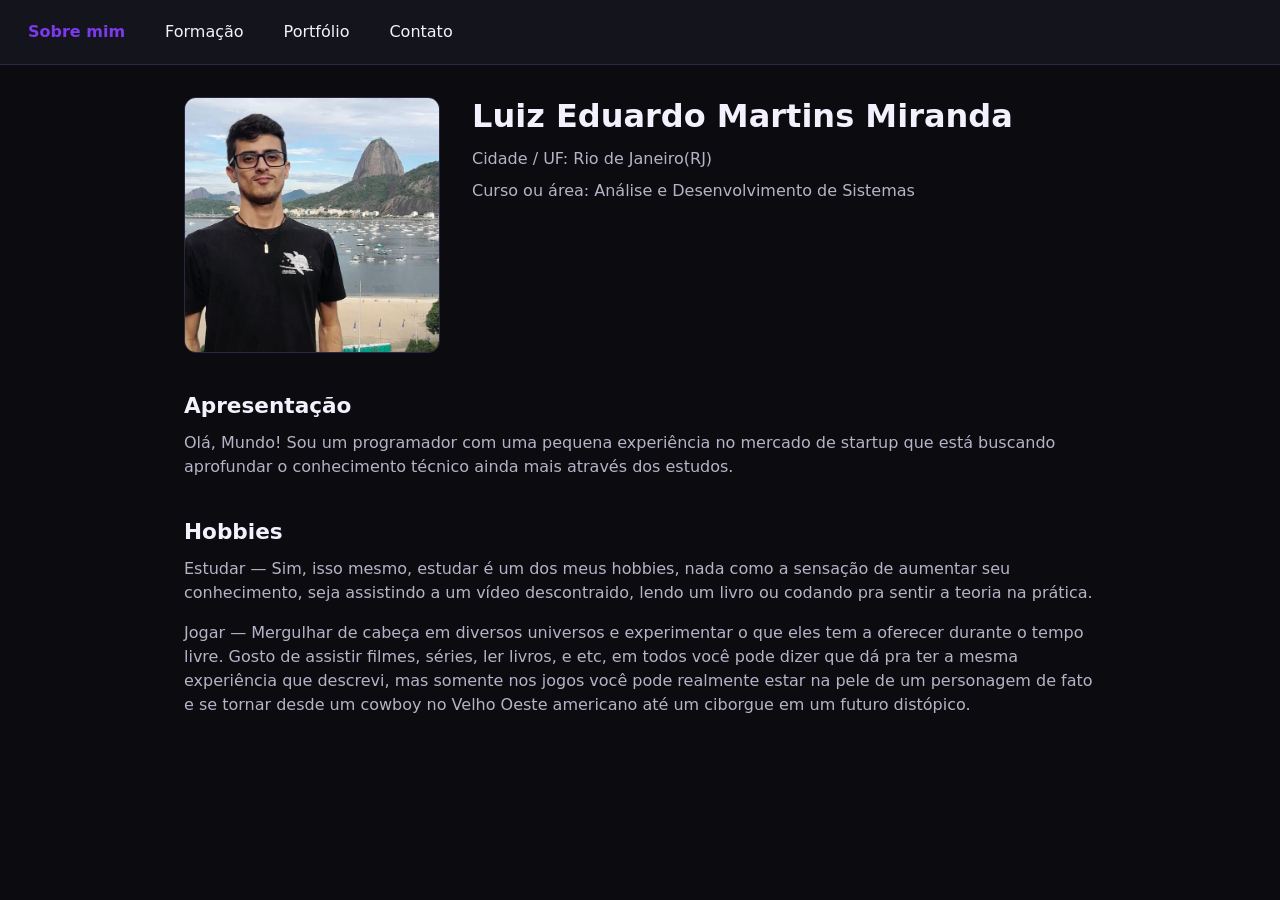
<file: index.html>
<!DOCTYPE html>
<html lang="pt-BR">
<head>
  <meta charset="UTF-8">
  <meta name="viewport" content="width=device-width, initial-scale=1.0">
  <!-- Página inicial; vai para sobre.html. -->
  <meta http-equiv="refresh" content="0; url=sobre.html">
  <link rel="canonical" href="sobre.html">
  <title>Sobre mim | Luiz Eduardo</title>
</head>
<body>
  <h1>Sobre mim</h1>
  <p>Redirecionando para Sobre mim.</p>
  <p><a href="sobre.html">Ir para Sobre mim</a></p>
</body>
</html>
</file>
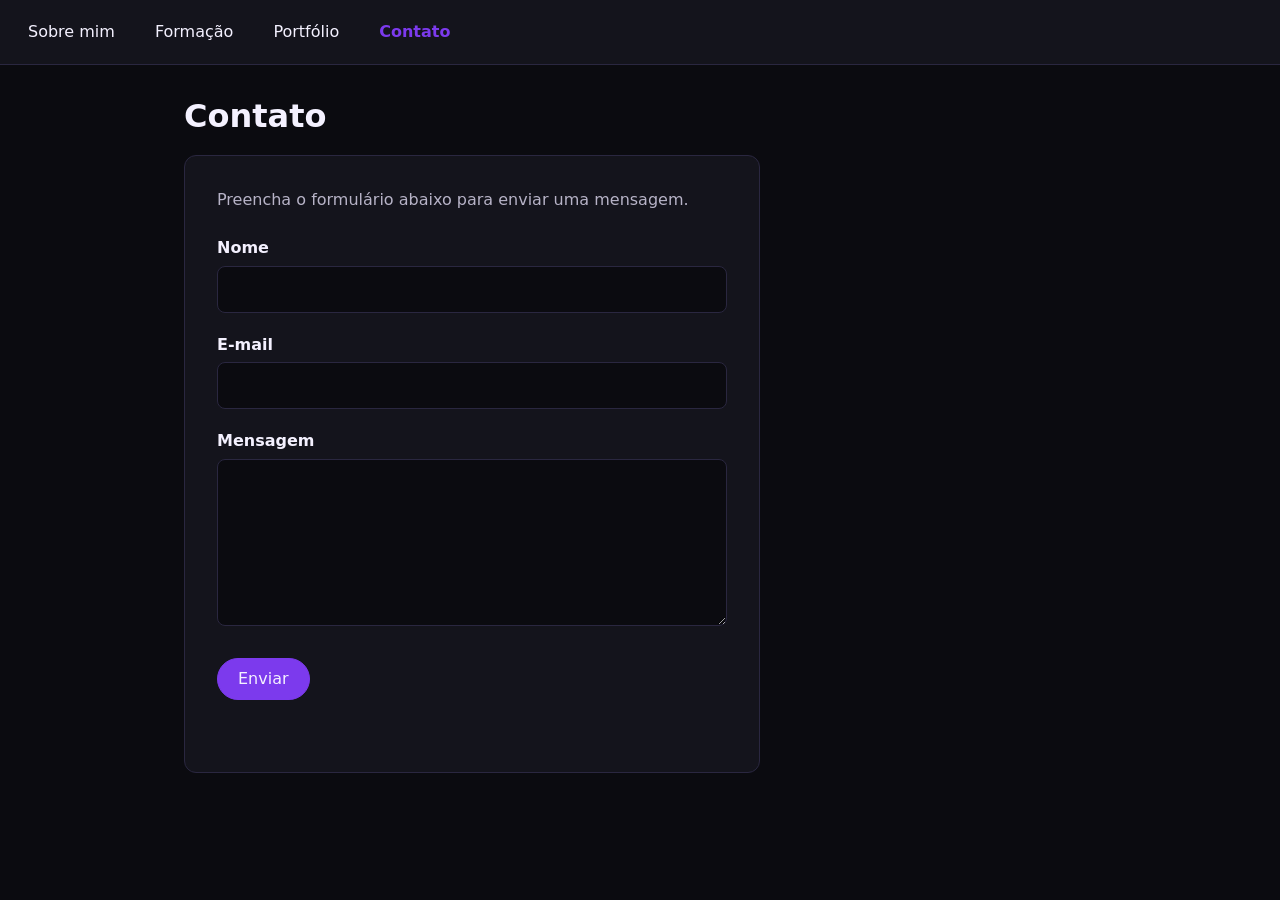
<file: contato.html>
<!DOCTYPE html>
<html lang="pt-BR">
<head>
  <meta charset="UTF-8">
  <meta name="viewport" content="width=device-width, initial-scale=1.0">
  <title>Contato | Luiz Eduardo</title>
  <link rel="stylesheet" href="css/style.css">
</head>
<body>
  <!-- Menu superior repetido em todas as páginas -->
  <header>
    <nav aria-label="Menu principal">
      <ul>
        <li><a href="sobre.html">Sobre mim</a></li>
        <li><a href="formacao.html">Formação</a></li>
        <li><a href="portfolio.html">Portfólio</a></li>
        <li><a href="contato.html" class="atual" aria-current="page">Contato</a></li>
      </ul>
    </nav>
  </header>

  <main>
    <h1>Contato</h1>

    <!-- Formulário com nome, e-mail e mensagem com validações no JS -->
    <section class="contato-caixa">
      <p class="contato-apoio">Preencha o formulário abaixo para enviar uma mensagem.</p>

      <form id="form-contato" novalidate>
        <div class="contato-campo">
          <label for="nome">Nome</label>
          <input type="text" id="nome" name="nome" autocomplete="name">
          <p class="contato-erro" id="erro-nome" hidden></p>
        </div>

        <div class="contato-campo">
          <label for="email">E-mail</label>
          <input type="email" id="email" name="email" autocomplete="email">
          <p class="contato-erro" id="erro-email" hidden></p>
        </div>

        <div class="contato-campo">
          <label for="mensagem">Mensagem</label>
          <textarea id="mensagem" name="mensagem" rows="6"></textarea>
          <p class="contato-erro" id="erro-mensagem" hidden></p>
        </div>

        <button type="submit" class="botao">Enviar</button>

        <!-- Feedback da validação em JS e do envio simulado -->
        <p class="contato-status" id="contato-status" role="status" aria-live="polite"></p>
      </form>
    </section>
  </main>

  <!-- Carrega o envio simulado do formulário -->
  <script type="module" src="js/main.js"></script>
</body>
</html>
</file>
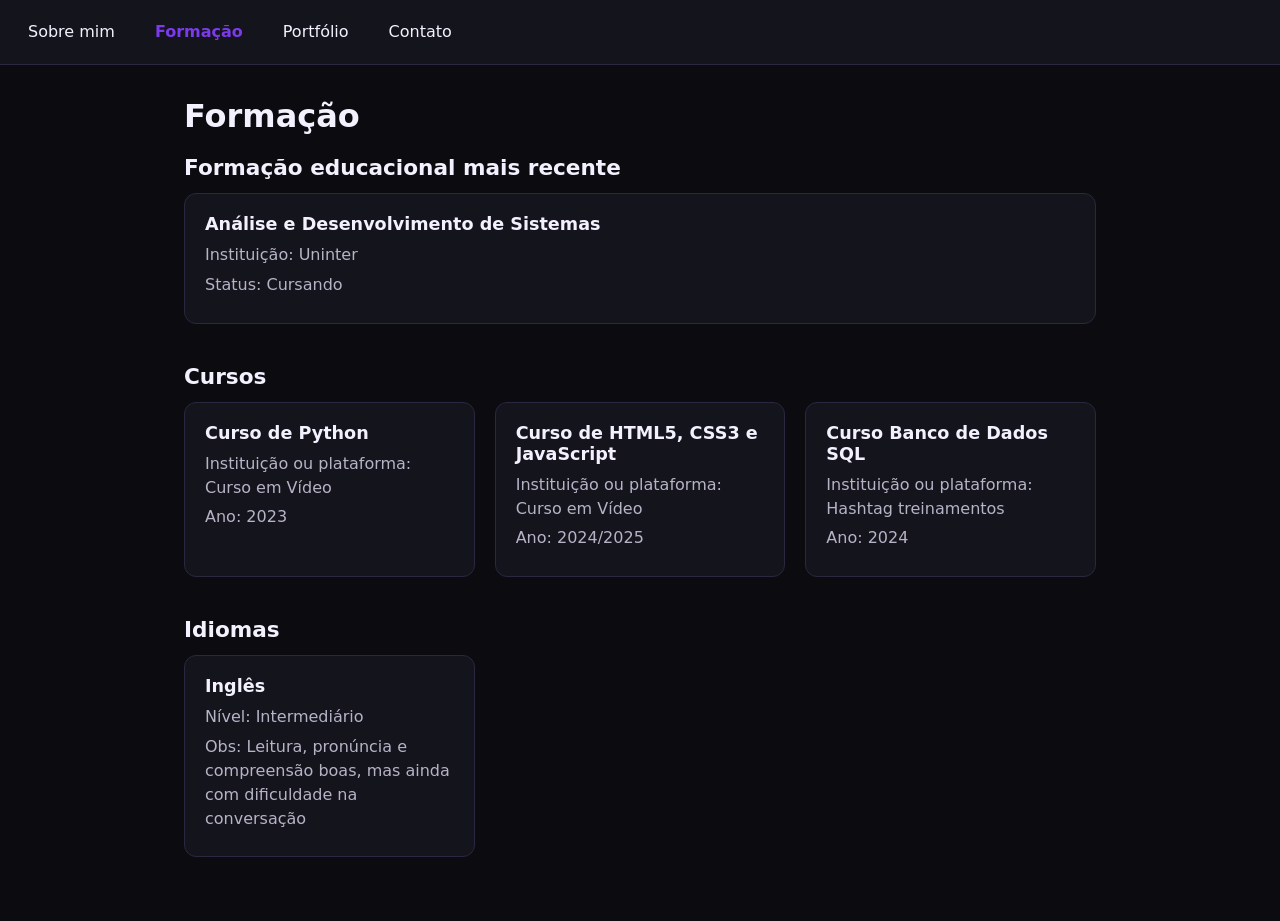
<file: formacao.html>
<!DOCTYPE html>
<html lang="pt-BR">
<head>
  <meta charset="UTF-8">
  <meta name="viewport" content="width=device-width, initial-scale=1.0">
  <title>Formação | Luiz Eduardo</title>
  <link rel="stylesheet" href="css/style.css">
</head>
<body>
  <!-- Menu superior repetido em todas as páginas -->
  <header>
    <nav aria-label="Menu principal">
      <ul>
        <li><a href="sobre.html">Sobre mim</a></li>
        <li><a href="formacao.html" class="atual" aria-current="page">Formação</a></li>
        <li><a href="portfolio.html">Portfólio</a></li>
        <li><a href="contato.html">Contato</a></li>
      </ul>
    </nav>
  </header>

  <main>
    <h1>Formação</h1>

    <!-- Artigo único da graduação atual, separado da lista de cursos abaixo -->
    <section class="formacao-bloco" aria-labelledby="formacao-recente">
      <h2 id="formacao-recente">Formação educacional mais recente</h2>
      <article class="card">
        <h3>Análise e Desenvolvimento de Sistemas</h3>
        <p class="card-meta">Instituição: Uninter</p>
        <p class="card-meta">Status: Cursando</p>
      </article>
    </section>

    <!-- Formação complementar fora da graduação -->
    <section class="formacao-bloco" aria-labelledby="formacao-cursos">
      <h2 id="formacao-cursos">Cursos</h2>
      <ul class="cards">
        <li class="card">
          <h3>Curso de Python</h3>
          <p class="card-meta">Instituição ou plataforma: Curso em Vídeo</p>
          <p class="card-meta">Ano: 2023</p>
        </li>
        <li class="card">
          <h3>Curso de HTML5, CSS3 e JavaScript</h3>
          <p class="card-meta">Instituição ou plataforma: Curso em Vídeo</p>
          <p class="card-meta">Ano: 2024/2025</p>
        </li>
        <li class="card">
          <h3>Curso Banco de Dados SQL</h3>
          <p class="card-meta">Instituição ou plataforma: Hashtag treinamentos</p>
          <p class="card-meta">Ano: 2024</p>
        </li>
      </ul>
    </section>

    <!-- Idiomas e respectivo nível -->
    <section class="formacao-bloco" aria-labelledby="formacao-idiomas">
      <h2 id="formacao-idiomas">Idiomas</h2>
      <ul class="cards">
        <li class="card">
          <h3>Inglês</h3>
          <p class="card-meta">Nível: Intermediário</p>
          <p class="card-meta">Obs: Leitura, pronúncia e compreensão boas, mas ainda com dificuldade na conversação</p>
        </li>
      </ul>
    </section>
  </main>
</body>
</html>
</file>
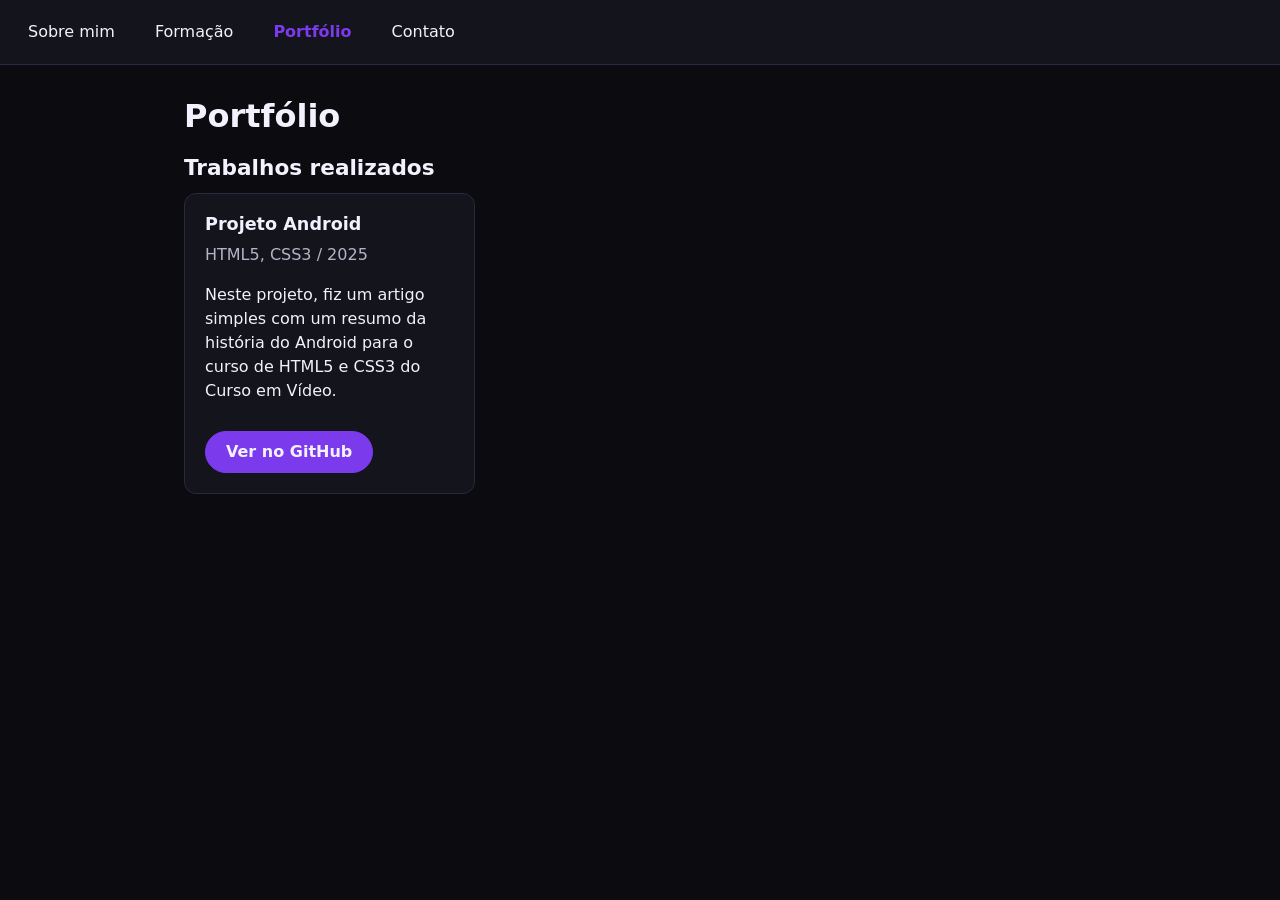
<file: portfolio.html>
<!DOCTYPE html>
<html lang="pt-BR">
<head>
  <meta charset="UTF-8">
  <meta name="viewport" content="width=device-width, initial-scale=1.0">
  <title>Portfólio | Luiz Eduardo</title>
  <link rel="stylesheet" href="css/style.css">
</head>
<body>
  <!-- Menu superior repetido em todas as páginas -->
  <header>
    <nav aria-label="Menu principal">
      <ul>
        <li><a href="sobre.html">Sobre mim</a></li>
        <li><a href="formacao.html">Formação</a></li>
        <li><a href="portfolio.html" class="atual" aria-current="page">Portfólio</a></li>
        <li><a href="contato.html">Contato</a></li>
      </ul>
    </nav>
  </header>

  <main>
    <h1>Portfólio</h1>

    <!-- URL ao vivo no GitHub direcionando para o projeto -->
    <section class="portfolio-bloco" aria-labelledby="portfolio-trabalhos">
      <h2 id="portfolio-trabalhos">Trabalhos realizados</h2>
      <ul class="cards">
        <li class="card">
          <h3>Projeto Android</h3>
          <p class="card-meta">HTML5, CSS3 / 2025</p>
          <p>Neste projeto, fiz um artigo simples com um resumo da história do Android para o curso de HTML5 e CSS3 do Curso em Vídeo.</p>
          <a class="botao" href="https://github.com/uEduardo2124/projeto-android" target="_blank" rel="noopener noreferrer">Ver no GitHub</a>
        </li>
      </ul>
    </section>
  </main>
</body>
</html>
</file>
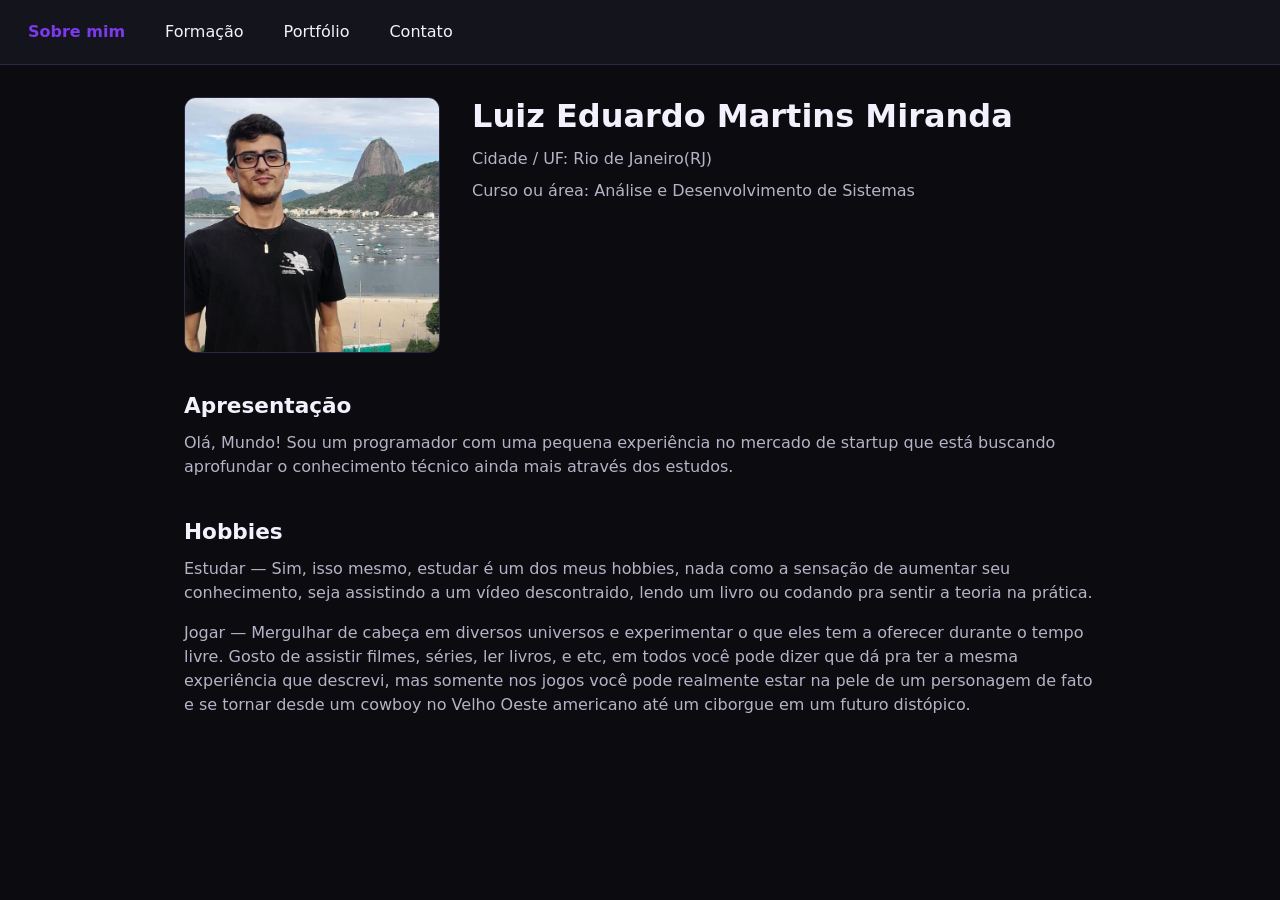
<file: sobre.html>
<!DOCTYPE html>
<html lang="pt-BR">
<head>
  <meta charset="UTF-8">
  <meta name="viewport" content="width=device-width, initial-scale=1.0">
  <title>Sobre mim | Luiz Eduardo</title>
  <link rel="stylesheet" href="css/style.css">
</head>
<body>
  <!-- Menu superior repetido em todas as páginas -->
  <header>
    <nav aria-label="Menu principal">
      <ul>
        <li><a href="sobre.html" class="atual" aria-current="page">Sobre mim</a></li>
        <li><a href="formacao.html">Formação</a></li>
        <li><a href="portfolio.html">Portfólio</a></li>
        <li><a href="contato.html">Contato</a></li>
      </ul>
    </nav>
  </header>

  <main>
    <!-- Identificação: nome, cidade/UF, curso e foto. -->
    <section class="sobre-hero" aria-labelledby="sobre-nome">
      <figure class="sobre-foto">
        <img src="img/foto-perfil.png" alt="Foto de perfil de Luiz Eduardo Martins Miranda">
      </figure>
      <div class="sobre-dados">
        <h1 id="sobre-nome">Luiz Eduardo Martins Miranda</h1>
        <p class="sobre-meta">Cidade / UF: Rio de Janeiro(RJ)</p>
        <p class="sobre-meta">Curso ou área: Análise e Desenvolvimento de Sistemas</p>
      </div>
    </section>

    <!-- Apresentação pessoal -->
    <section class="sobre-apresentacao">
      <h2>Apresentação</h2>
      <p>Olá, Mundo! Sou um programador com uma pequena experiência no mercado de startup que está buscando aprofundar o conhecimento técnico ainda mais através dos estudos.</p>
    </section>

    <!-- Hobbies em parágrafos -->
    <section class="sobre-hobbies">
      <h2>Hobbies</h2>
      <p>Estudar — Sim, isso mesmo, estudar é um dos meus hobbies, nada como a sensação de aumentar seu conhecimento, seja assistindo a um vídeo descontraido, lendo um livro ou codando pra sentir a teoria na prática.</p>
      <p>Jogar — Mergulhar de cabeça em diversos universos e experimentar o que eles tem a oferecer durante o tempo livre. Gosto de assistir filmes, séries, ler livros, e etc, em todos você pode dizer que dá pra ter a mesma experiência que descrevi, mas somente nos jogos você pode realmente estar na pele de um personagem de fato e se tornar desde um cowboy no Velho Oeste americano até um ciborgue em um futuro distópico.</p>
    </section>
  </main>
</body>
</html>
</file>
<file: css/style.css>
/* Cores do site. Tela estreita primeiro; telas maiores nas media queries. */
:root {
  --fundo: #0b0b10;
  --superficie: #14141c;
  --texto: #f4f1ff;
  --texto-suave: #b7b3c7;
  --destaque: #7c3aed;
  --destaque-hover: #8b5cf6;
  --borda: #2a2740;
  --erro: #fb7185;
  --gap-cards: 1.25rem;
}

*,
*::before,
*::after {
  box-sizing: border-box;
}

body {
  margin: 0;
  background: var(--fundo);
  color: var(--texto);
  font-family: system-ui, "Segoe UI", sans-serif;
  line-height: 1.5;
}

img {
  max-width: 100%;
  height: auto;
  display: block;
}

a {
  color: var(--destaque);
}

a:hover,
a:focus-visible {
  color: var(--destaque-hover);
}

/* Menu no topo, sempre visível. */
header {
  position: sticky;
  top: 0;
  z-index: 10;
  width: 100%;
  background: var(--superficie);
  border-bottom: 1px solid var(--borda);
}

nav ul {
  display: flex;
  flex-direction: column;
  list-style: none;
  margin: 0;
  padding: 0.75rem 1rem;
  gap: 0.25rem;
}

nav a {
  display: block;
  color: var(--texto);
  text-decoration: none;
  padding: 0.5rem 0.75rem;
  border-radius: 0.375rem;
}

nav a:hover,
nav a:focus-visible {
  color: var(--destaque-hover);
}

nav a.atual {
  color: var(--destaque);
  font-weight: 700;
}

main {
  max-width: 60rem;
  margin: 0 auto;
  padding: 1.5rem 1rem 3rem;
}

h1,
h2,
h3 {
  line-height: 1.2;
  margin: 0 0 0.75rem;
}

h1 {
  font-size: 1.75rem;
}

main > h1 {
  margin-bottom: var(--gap-cards); 
}

h2 {
  font-size: 1.35rem;
}

h3 {
  font-size: 1.1rem;
}

/* --- Sobre mim --- */

.sobre-hero {
  display: flex;
  flex-direction: column;
  gap: 1.25rem;
  margin-bottom: 2.5rem;
}

.sobre-foto {
  margin: 0;
}

.sobre-foto img {
  width: 100%;
  max-height: 20rem;
  object-fit: cover;
  border-radius: 0.75rem;
  border: 1px solid var(--borda);
  background: var(--superficie);
}

.sobre-meta {
  margin: 0 0 0.5rem;
  color: var(--texto-suave);
}

.sobre-apresentacao {
  margin-bottom: 2.5rem;
}

.sobre-apresentacao p {
  margin: 0 0 1rem;
  color: var(--texto-suave);
}

.sobre-hobbies {
  margin-bottom: 2.5rem;
}

.sobre-hobbies p {
  margin: 0 0 1rem;
  color: var(--texto-suave);
}

/* --- Formação --- */

.formacao-bloco {
  margin-bottom: 2.5rem;
}

.formacao-bloco:last-child {
  margin-bottom: 0;
}

.cards {
  display: grid;
  grid-template-columns: 1fr;
  gap: var(--gap-cards);
  list-style: none;
  margin: 0;
  padding: 0;
}

.card {
  background: var(--superficie);
  border: 1px solid var(--borda);
  border-radius: 0.75rem;
  padding: 1.25rem;
}

.card h3 {
  margin: 0 0 0.5rem;
}

.card-meta {
  margin: 0 0 0.35rem;
  color: var(--texto-suave);
}

/* --- Portfólio --- */

.portfolio-bloco {
  margin-bottom: 2.5rem;
}

.portfolio-bloco:last-child {
  margin-bottom: 0;
}

.botao,
.botao-contorno {
  display: inline-block;
  margin-top: 0.75rem;
  padding: 0.5rem 1.25rem;
  border-radius: 999px;
  text-decoration: none;
  font-weight: 600;
  border: 1px solid var(--destaque);
}

.botao {
  background: var(--destaque);
  color: var(--texto);
}

/* Hover do botão preenchido. */
a.botao:hover,
a.botao:focus-visible {
  background: #5b21b6;
  border-color: #5b21b6;
  color: var(--texto);
}

/* Botão de contorno. */
.botao-contorno {
  background: transparent;
  color: #c4b5fd;
  border-color: #c4b5fd;
}

a.botao-contorno:hover,
a.botao-contorno:focus-visible {
  color: #ddd6fe;
  border-color: #ddd6fe;
}

/* Se o botão não for um link. */
span.botao,
span.botao-contorno {
  background: transparent;
  color: var(--texto-suave);
  border: 1px dashed var(--borda);
  font-weight: 600;
  cursor: default;
}

span.botao:hover,
span.botao:focus-visible,
span.botao-contorno:hover,
span.botao-contorno:focus-visible {
  background: transparent;
  color: var(--texto-suave);
  border-color: var(--borda);
}

button.botao {
  font: inherit;
  cursor: pointer;
}

button.botao:hover,
button.botao:focus-visible {
  background: #5b21b6;
  border-color: #5b21b6;
  color: var(--texto);
}

/* --- Contato --- */

.contato-caixa {
  background: var(--superficie);
  border: 1px solid var(--borda);
  border-radius: 0.75rem;
  padding: 1.5rem 1.25rem;
}

.contato-apoio {
  margin: 0 0 1.5rem;
  color: var(--texto-suave);
}

.contato-campo {
  display: flex;
  flex-direction: column;
  gap: 0.35rem;
  margin-bottom: 1.25rem;
}

.contato-campo label {
  font-weight: 600;
}

.contato-campo input,
.contato-campo textarea {
  width: 100%;
  padding: 0.65rem 0.75rem;
  border: 1px solid var(--borda);
  border-radius: 0.5rem;
  background: var(--fundo);
  color: var(--texto);
  font: inherit;
}

.contato-campo textarea {
  min-height: 8rem;
  resize: vertical;
}

.contato-campo input:focus-visible,
.contato-campo textarea:focus-visible {
  outline: 2px solid var(--destaque);
  outline-offset: 2px;
  border-color: var(--destaque);
}

.contato-campo input.contato-invalido,
.contato-campo textarea.contato-invalido {
  border-color: var(--erro);
}

.contato-erro {
  margin: 0;
  color: var(--erro);
  font-size: 0.9rem;
}

.contato-status {
  margin: 1rem 0 0;
  min-height: 1.5em;
}

.contato-status-ok {
  color: var(--destaque-hover);
}

.contato-status-erro {
  color: var(--erro);
}

@media (min-width: 720px) {
  nav ul {
    flex-direction: row;
    flex-wrap: wrap;
    gap: 0.5rem 1rem;
  }

  .sobre-hero {
    flex-direction: row;
    align-items: flex-start;
    gap: 2rem;
  }

  .sobre-foto {
    flex: 0 0 16rem;
  }

  .sobre-foto img {
    max-height: 20rem;
  }

  .cards {
    grid-template-columns: 1fr 1fr;
  }

  .contato-caixa {
    max-width: 36rem;
    padding: 2rem;
  }
}

@media (min-width: 960px) {
  main {
    padding: 2rem 1.5rem 4rem;
  }

  h1 {
    font-size: 2rem;
  }

  .cards {
    grid-template-columns: 1fr 1fr 1fr;
  }
}
</file>
